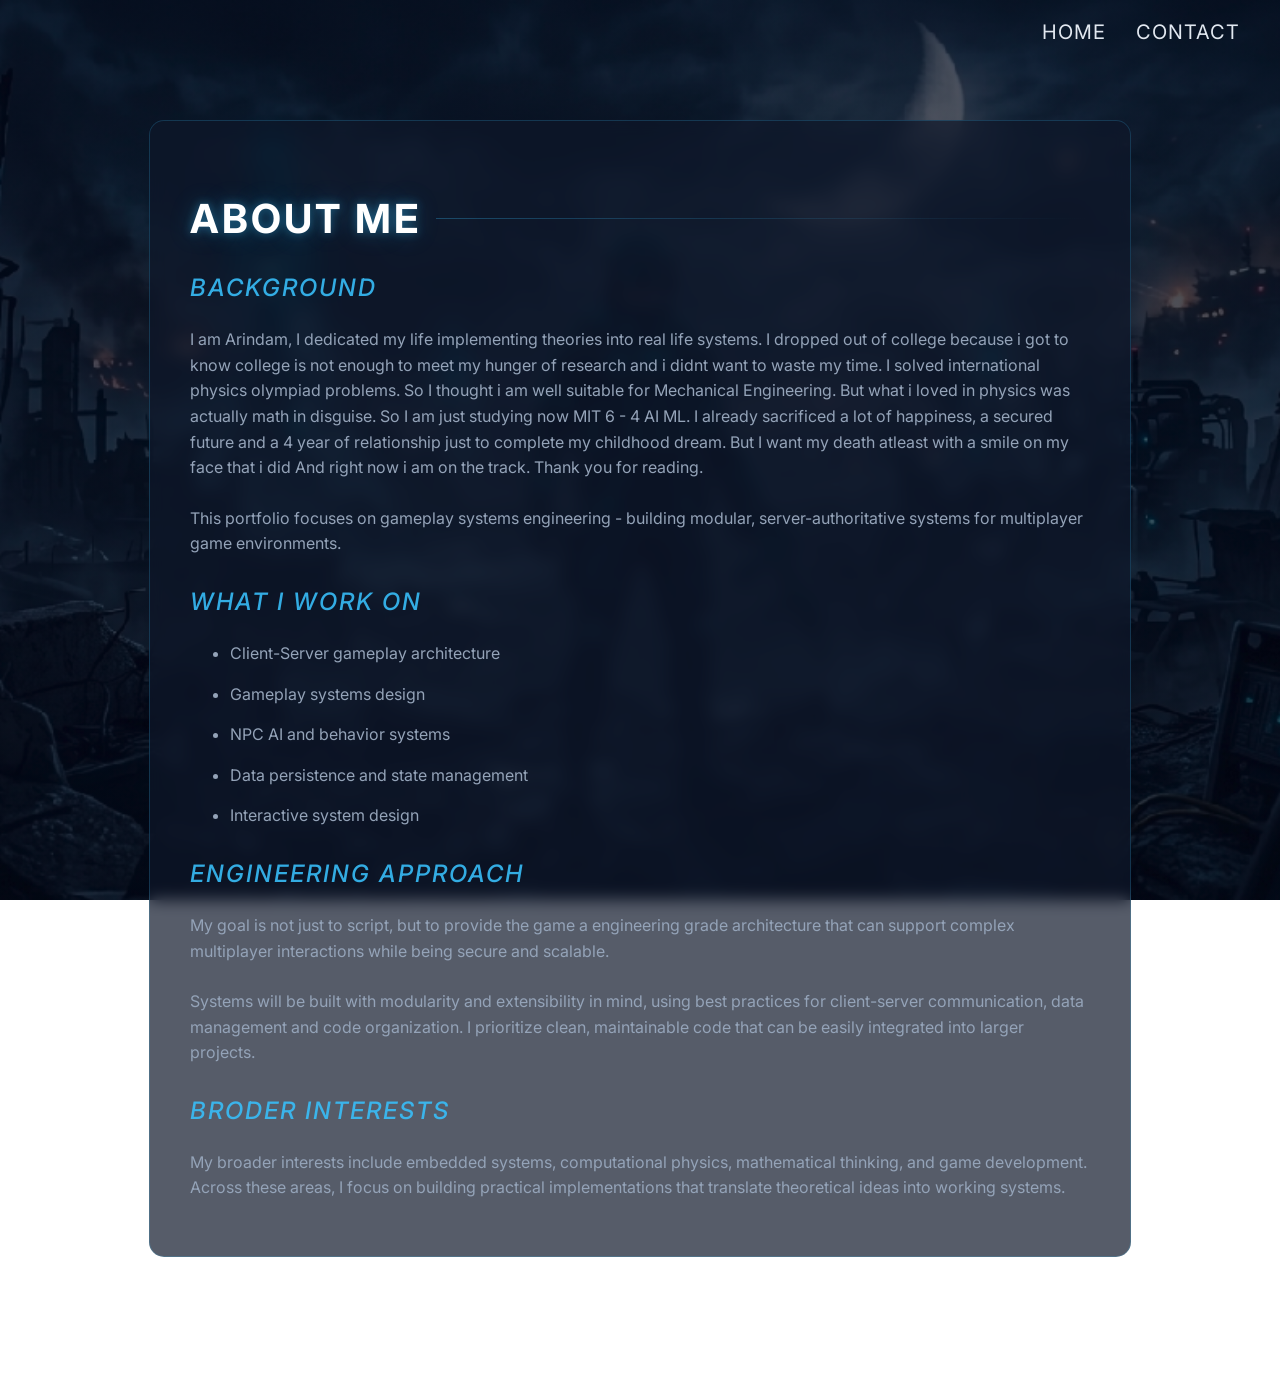
<file: about.html>
<!DOCTYPE html>
<html>
    <head>
        <title>About Me</title>
        <link rel="stylesheet" href="css/style.css">
        <link href="https://fonts.googleapis.com/css2?family=Inter:wght@400;600;700&display=swap" rel="stylesheet">
    </head>
    <body class="background body">
        <!--Adding Navigation Bar-->
        <nav class="navbar">
            
            <a href="index.html">HOME</a>
            <a href="contact.html">CONTACT</a>
        </nav>

        <section class="system-page">
            <h1 class="section-title">About Me</h1>
                <h2 class="h2">Background</h2>
                    <p class="p">
                        I am Arindam, I dedicated my life implementing theories into real life systems.
                        I dropped out of college because i got to know college is not enough to meet my hunger of research and i didnt want to waste my time.
                        I solved international physics olympiad problems. So I thought i am well suitable for Mechanical Engineering.
                        But what i loved in physics was actually math in disguise.
                        So I am just studying now MIT 6 - 4 AI ML.
                        I already sacrificed a lot of happiness, a secured future and a 4 year of relationship just to complete my childhood dream.
                        But I want my death atleast with a smile on my face that i did
                        And right now i am on the track. 
                        Thank you for reading.
                    </p>

                    <p class="p">
                        This portfolio focuses on gameplay systems engineering - building modular, 
                        server-authoritative systems for multiplayer game environments.
                    </p>
                <h2 class="h2">What I Work On</h2>
                    <ul class="p">
                        <li>Client-Server gameplay architecture</li>
                        <li>Gameplay systems design</li>
                        <li>NPC AI and behavior systems</li>
                        <li>Data persistence and state management</li>
                        <li>Interactive system design</li>
                    </ul>
                <h2 class="h2">Engineering Approach</h2>

                <p class="p">
                    My goal is not just to script, but to provide the game a engineering grade architecture that can support complex multiplayer interactions while being secure and scalable.
                </p>

                <p class="p">
                    Systems will be built with modularity and extensibility in mind, using best practices for client-server communication, data management and code organization. I prioritize clean, maintainable code that can be easily integrated into larger projects.
                </p>

                <h2 class="h2">Broder Interests</h2>
                    <p class="p">
                        My broader interests include embedded systems, computational physics, mathematical 
                        thinking, and game development. Across these areas, I focus on building practical 
                        implementations that translate theoretical ideas into working systems.
                    </p>
        </section>
    </body>
</html>
</file>
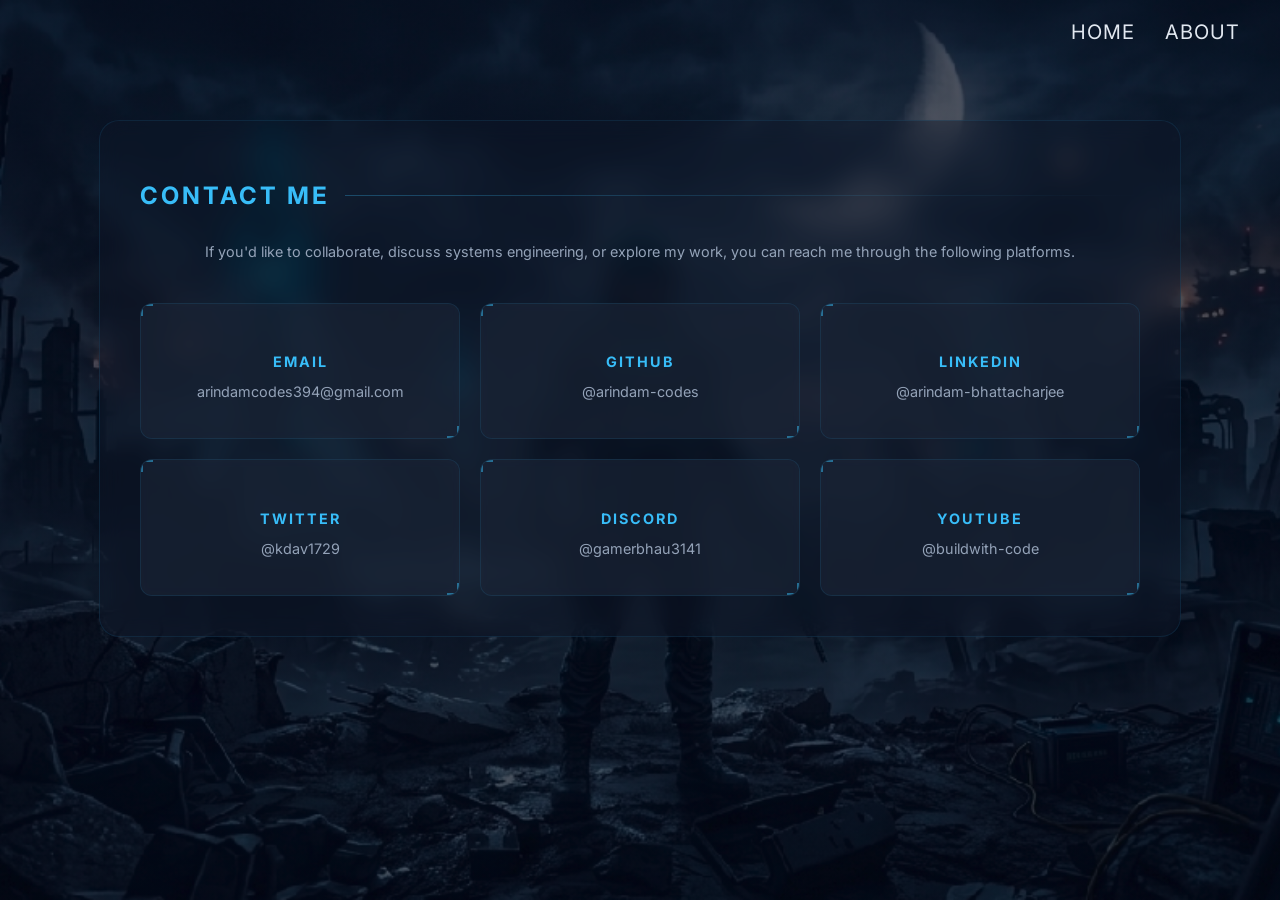
<file: contact.html>
<!DOCTYPE html>
<html>
    <head>
        <title>Contact</title>
        <link rel="stylesheet" href="css/style.css">
        <link href="https://fonts.googleapis.com/css2?family=Inter:wght@400;600;700&display=swap" rel="stylesheet">
    </head>

    <body class="background body">
        <!--Adding Navigation Bar-->
        <nav class="navbar">
            
            <a href="index.html">HOME</a>
            <a href="about.html">ABOUT</a>
        </nav>

        <section class="contact-page">
            <h1 class="section-title">Contact Me</h1>
                <p class="p">
                    If you'd like to collaborate, discuss systems engineering, or explore my work,
                    you can reach me through the following platforms.
                </p>

                <div class="contact-grid">
                    <a href="mailto:arindamcodes394@gmail.com" class="contact-card">
                        <h3>Email</h3>
                        <p class="p">arindamcodes394@gmail.com</p>
                    </a>
                    
                    <a href="https://github.com/arindam-codes" target="_blank" class="contact-card">
                        <h3>GitHub</h3>
                        <p class="p">@arindam-codes</p>
                    </a>

                    <a href="https://www.linkedin.com/in/arindam-bhattacharjee-39a811376" target="_blank" class="contact-card">
                        <h3>LinkedIn</h3>
                        <p class="p">@arindam-bhattacharjee</p>
                     </a>

                    <a href="https://x.com/kdav1729" target="_blank" class="contact-card">
                        <h3>Twitter</h3>
                        <p class="p">@kdav1729</p>
                    </a>
                    
                    <a href="https://discord.com/users/gamerbhau3141" target="_blank" class="contact-card">
                        <h3>Discord</h3>
                        <p class="p">@gamerbhau3141</p>
                    </a>

                    <a href="https://www.youtube.com/@buildwith-code" target="_blank" class="contact-card">
                        <h3>YouTube</h3>
                        <p class="p">@buildwith-code</p>
                    </a>
                </div>
        </section>
    </body>
</html>
</file>
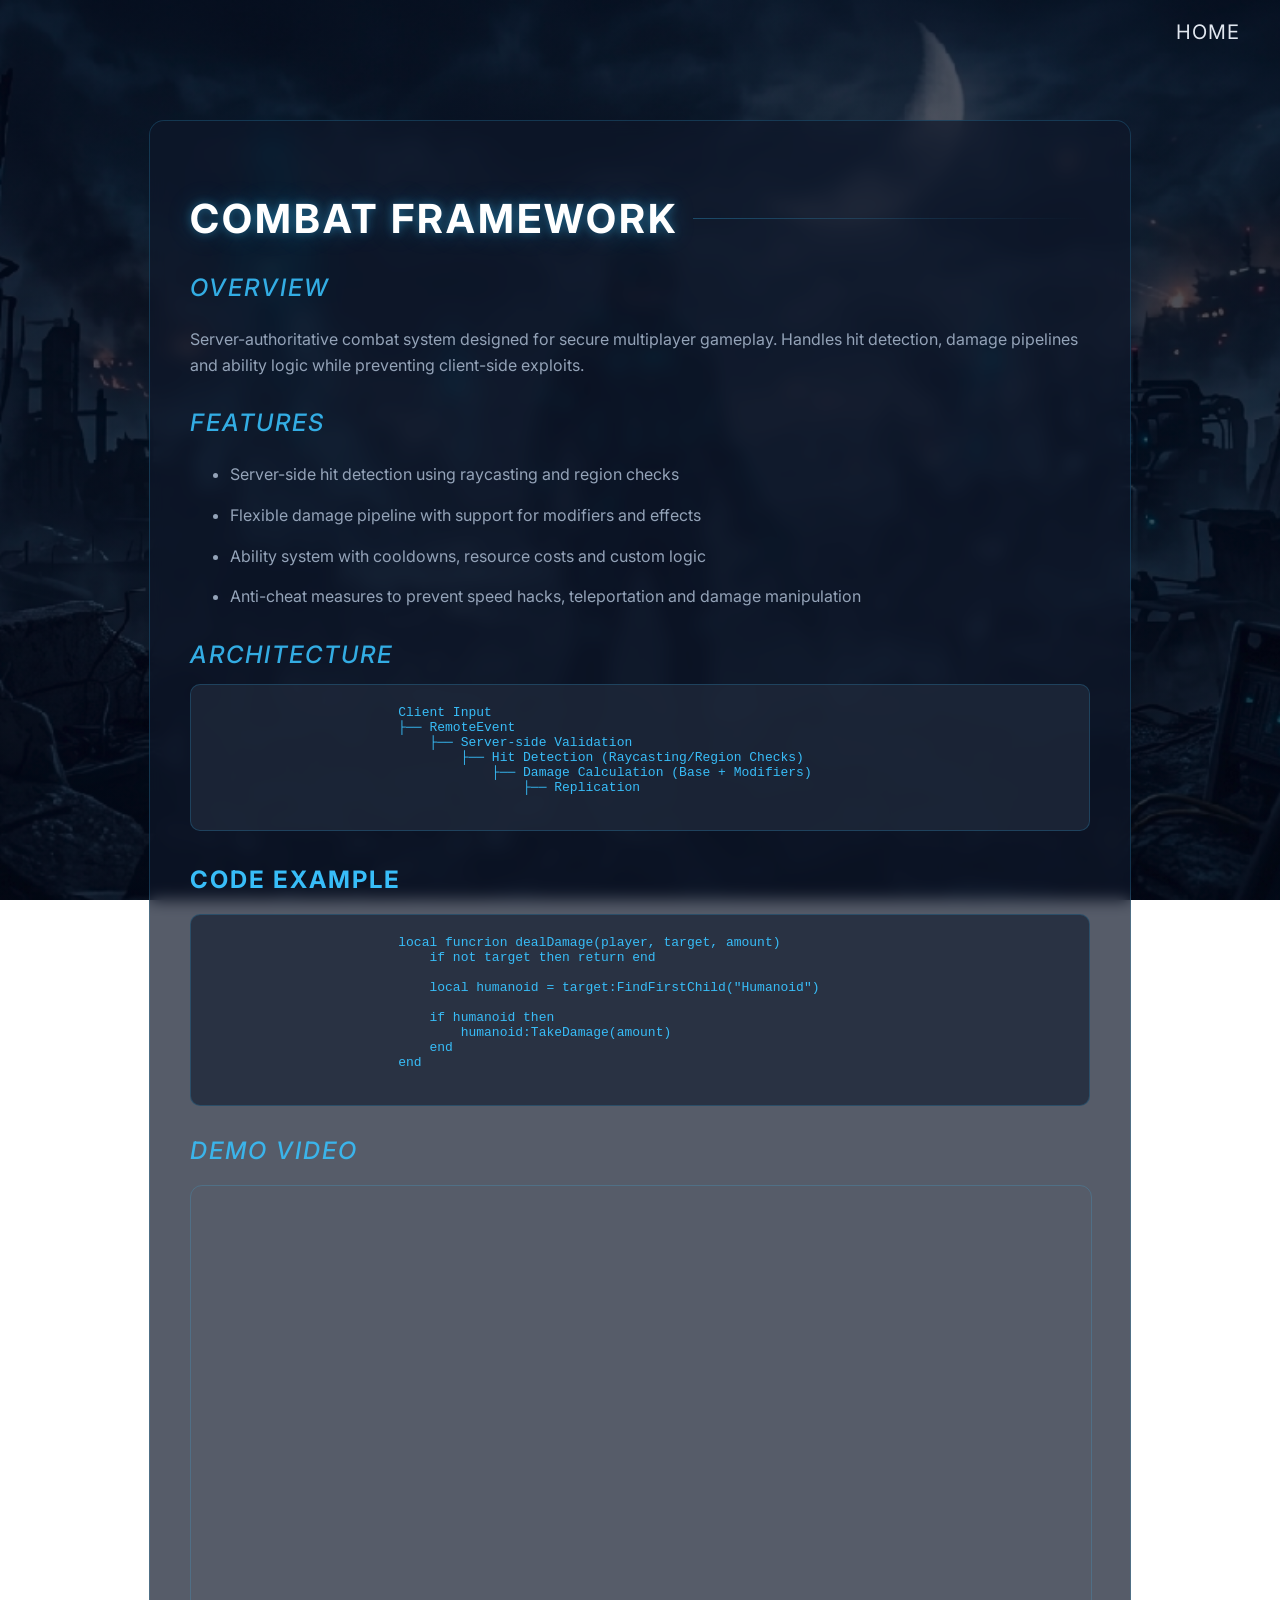
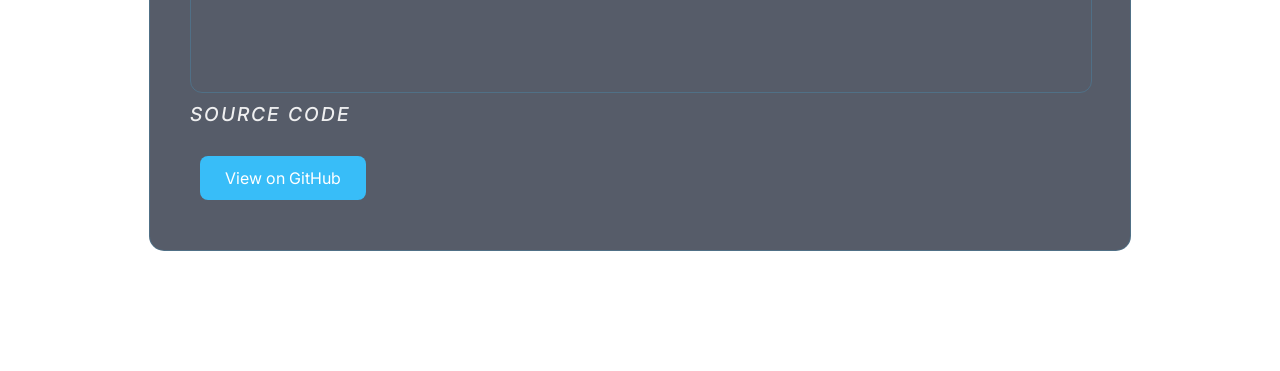
<file: games/project1.html>
<!DOCTYPE html>
<html>
    <head>
        <title>Combat Framework</title>
        <link rel="stylesheet" href="../css/style.css">
        <link href="https://fonts.googleapis.com/css2?family=Inter:wght@400;600;700&display=swap" rel="stylesheet">
    </head>
    <body class="background body">
        <!--Adding Navigation Bar-->
        <nav class="navbar">
            
            <a href="../index.html">HOME</a>
        </nav>

        <section class="system-page">
            <h1 class="section-title">Combat Framework</h1>
                <h2 class="h2">Overview</h2>
                    <p class="p">Server-authoritative combat system designed for secure multiplayer gameplay.
                                Handles hit detection, damage pipelines and ability logic while preventing
                                client-side exploits.
                    </p>
                <h2 class="h2">Features</h2>
                    <ul class="p">
                        <li>Server-side hit detection using raycasting and region checks</li>
                        <li>Flexible damage pipeline with support for modifiers and effects</li>
                        <li>Ability system with cooldowns, resource costs and custom logic</li>
                        <li>Anti-cheat measures to prevent speed hacks, teleportation and damage manipulation</li>
                    </ul>
                <h2 class="h2">Architecture</h2>
                    <pre class="code">
                        Client Input
                        ├── RemoteEvent
                            ├── Server-side Validation
                                ├── Hit Detection (Raycasting/Region Checks)
                                    ├── Damage Calculation (Base + Modifiers)
                                        ├── Replication
                    </pre>
                <h2 class="p">Code Example</h2> 
                    <pre class="code">
                        local funcrion dealDamage(player, target, amount)
                            if not target then return end
                            
                            local humanoid = target:FindFirstChild("Humanoid")
                            
                            if humanoid then
                                humanoid:TakeDamage(amount)
                            end
                        end
                    </pre>
                <h2 class="h2">Demo Video</h2>
                    <div class="video-container">
                        <iframe src="https://www.youtube.com/embed/lOKIpkXU87U" title="Live Demo"frameborder="0" allowfullscreen></iframe>
                    </div>
                <h3 class="h2">Source Code</h3>
                    <a class="a" href="https://github.com/arindam-codes" target="_blank">View on GitHub</a>
        </section>
    </body>
</html>
</file>
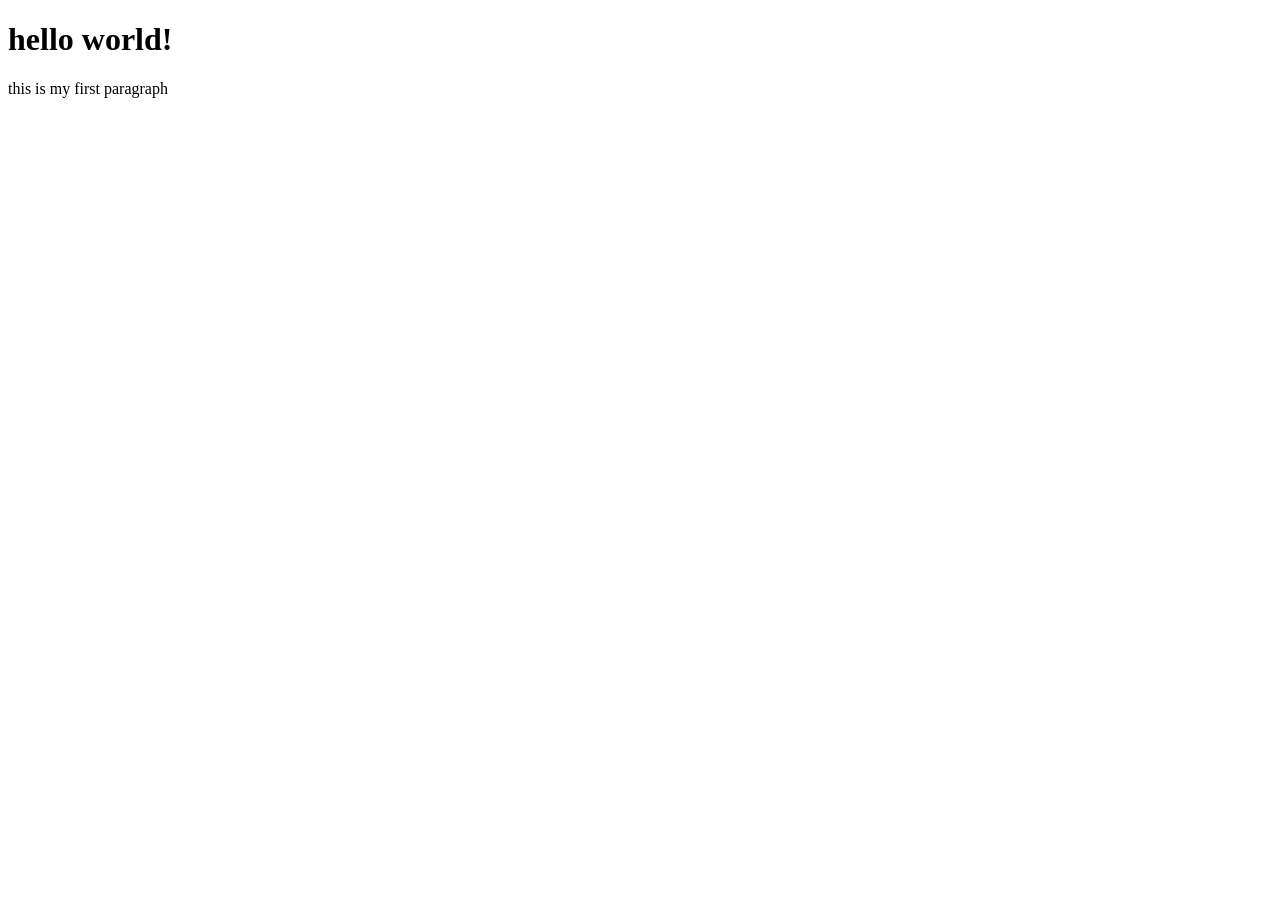
<file: practicing_htmlcss/first.html>
<!--this is a html comment-->
<!DOCTYPE html>
<html>
    <head>
        <title>my first html page</title>
    </head>
    <body>
        <h1>hello world!</h1>
        <p>this is my first paragraph</p>
    </body>
</html>
</file>
<file: css/style.css>
:root {
    --bg: #020617;
    --card-bg: rgba(30, 41, 59, 0.5);
    --accent: #38bdf8;
    --text-dim: #94a3b8;
}

body
{
    margin: 0;
    padding: 0;
    background: radial-gradient(circle at top right, #1e293b, #020617);
    font-family: "Inter", sans-serif;

    background-image: 
        linear-gradient(rgba(2, 6, 23, 0.7), rgba(2, 6, 23, 0.7)),
        url('../assets/warfare-background.png');

    background-size: cover;
    background-position: center;
    background-repeat: no-repeat;

    background-attachment: fixed;
}

.hero
{
    display: flex;
    justify-content: space-between;
    align-items: flex-start;
    gap: 40px;

    padding: 20px 40px 40px 40px;
    
}


.hero-left
{
    max-width: 700px;
    margin-top: 120px;
    margin-bottom: 250px;
    
}



.h1
{
    color: #ffffff;
    text-align: left;
    font-size: 72px;
    font-weight: 800;
   
    text-transform: uppercase;
    letter-spacing: 4px;
    margin-top: 0;
  
    position: relative; 
    z-index: 2;
    text-shadow: 0 0 10px rgba(56, 189, 248, 0.4), 0 0 25px rgba(56, 189, 248, 0.3);
    white-space: nowrap;
}

.hero-right
{   
    width: 300px;
    display: flex;
    justify-content: flex-start;
}

.system-panel
{   
    
    width: 260px;
    margin-top: 70px;
    padding: 25px;

    background: rgba(15, 23, 42, 0.7);
    backdrop-filter: blur(10px);

    border: 1px solid rgba(56,189,248,0.2);
    border-radius: 12px;
}

.system-panel a
{
    color: var(--text-dim);
    text-decoration: none;
    display: block;
    padding: 8px 0;
    transition: 0.2s ease;
}

.system-panel a:hover
{
    color: var(--accent);
}

.system-panel h3
{
    color: var(--accent);
    margin-bottom: 15px;
}

.system-panel ul
{
    list-style: none;
    padding: 0;
}

.system-panel li
{
    padding: 8px 0;
    color: var(--text-dim);
}

.system-panel li:hover
{
    transform: translateX(4px);
}

.p
{
    color: #94a3b8;
    font-size: 0.9rem;
    margin: 25px 0;
    line-height: 1.6;
    position: relative;
    z-index: 2;
}

.h2

{
    color: #ffffff;
    font-size: 1.2rem;
    font-weight: 500;
    text-transform: uppercase;
    letter-spacing: 2px;
    opacity: 0.9;
    position: relative;
    z-index: 2;
    margin-top: 5px;
    font-style: italic;
    
}

.system-panel
{
    background: rgba(15,23,42,0.8);
    border: 1px solid rgba(56,189,248,0.2);
    padding: 25px;
    border-radius: 10px;
    width: 260px;
}

.system-panel ul
{
    list-style: none;
    padding: 0;
}

.system-panel li
{
    padding: 8px 0;
    color: var(--text-dim);
}

.a
{
    color: white;
    background-color: #38bdf8;
    padding: 12px 25px;
    text-decoration: none;
    border-radius: 8px;
    margin: 10px;
    display: inline-block;
}
.a:hover
{   
    background-color: #0ea5e9;
    text-decoration: underline;
}

/* Navigation Bar */

.navbar
{
    color: #e2e8f0;
    background-color: transparent;
    position: fixed;
    top: 0;
    right: 0;
    left: 0;
    display: flex;
    justify-content: flex-end;
    gap: 30px;
    padding: 20px 40px;
    font-size: 20px;
    letter-spacing: 1px;
}

.navbar a{
    color: #e2e8f0;
    text-decoration: none;
    border-bottom: 2px solid transparent;
    transition: all 0.3s ease;
}

.navbar a:hover
{
    color: #38bdf8;
    border-bottom: 2px solid #38bdf8;
}

/* Card UI */
.card
{   
    text-decoration: none;
    color: inherit;
    background: linear-gradient(135deg, rgba(30, 41, 59, 0.7) 0%, rgba(15, 23, 42, 0.9) 100%);
    background-image: 
        linear-gradient(rgba(56, 189, 248, 0.03) 1px, transparent 1px),
        linear-gradient(90deg, rgba(56, 189, 248, 0.03) 1px, transparent 1px);
    background-size: 15px 15px;
    backdrop-filter: blur(12px);
    border-radius: 16px;
    padding: 20px;
    position: relative;
    border: 1px solid rgba(56, 189, 248, 0.2);
    display: flex;
    flex-direction: column;
    align-items: center;
    transition: all 0.4s ease;
    overflow: hidden;
    cursor: pointer;
}

.card::after
{
    content: "";
    position: absolute;
    bottom: 0;
    left: 0;
    width: 100%;
    height: 2px;

    background: var(--accent);
    opacity: 0.25;
}

.status-indicator 
{
    position: absolute;
    top: 15px;
    left: 15px;
    width: 20px;
    height: 20px;
    display: flex;
    align-items: center;
    justify-content: center;
    z-index: 10;
}

.status-dot 
{
    width: 8px;
    height: 8px;
    background-color: var(--accent);
    border-radius: 50%;
    box-shadow: 0 0 10px var(--accent), 0 0 20px var(--accent);
    position: relative;
    z-index: 2;
}

.status-ring 
{
    position: absolute;
    width: 100%;
    height: 100%;
    border: 1px solid var(--accent);
    border-radius: 50%;
    animation: pulse-ring 2s infinite ease-out;
    opacity: 0;
}

@keyframes pulse-ring {
    0% {
        transform: scale(0.5);
        opacity: 0.8;
    }
    100% {
        transform: scale(1.5);
        opacity: 0;
    }
}

.card:hover {
    transform: translateY(-10px) scale(1.02);
    border-color: var(--accent);
    background: linear-gradient(135deg, rgba(56, 189, 248, 0.1) 0%, rgba(15, 23, 42, 0.95) 100%);
    box-shadow: 0 0 30px rgba(56, 189, 248, 0.2);
}

.card-grid {
    display: grid;
    grid-template-columns: repeat(auto-fill, minmax(260px, 1fr));
    gap: 25px;
    padding: 20px;
}

.card-image
{
    width: 100%;
    height: 140px;
    object-fit: contain;
    filter: drop-shadow(0 0 8px rgba(56,189,248,0.3));
    margin-bottom: 15px;
}

.card-title
{
    font-size: 1.1rem;
    color: #ffffff;
    text-transform: uppercase;
    letter-spacing: 2px;
    margin: 10px 0;
    font-weight: 700;
    text-shadow: 0 0 10px rgba(56, 189, 248, 0.5);
}

.card-description
{
    font-size: 0.75rem;
    color: var(--text-dim);
    line-height: 1.4;
    border-top: 1px solid rgba(56, 189, 248, 0.1);
    padding-top: 10px;
    width: 100%;
}

.section-title
{
    color: var(--accent);
    font-size: 1.5rem;
    text-transform: uppercase;
    letter-spacing: 3px;
    margin-bottom: 30px;

    display: flex;
    align-items: center;
    gap: 15px;
}

.section-title::after
{
    content: '';
    flex-grow: 1;
    height: 1px;

    background: linear-gradient(
        90deg,
        var(--accent),
        transparent
    );

    opacity: 0.3;
}

/* Game Section */

.games-section
{
    max-width: 1400px;
    margin: 40px auto;
    padding: 20px;
}

/* System Section */
.system-section
{
    max-width: 1400px;
    margin: 40px auto;
    padding: 20px;
}




.layout
{
    display: flex;
}



.main-wrapper
{
    
    
    gap: 40px;


    transition: 0.3s ease;
    
    margin-right: 20px;
    padding: 40px;
    background: rgba(15, 23, 42, 0.4); 
    backdrop-filter: blur(8px); 
    border-radius: 20px;
    border: 1px solid rgba(56, 189, 248, 0.05);
}


.system-page
{
    max-width: 900px;
    backdrop-filter: blur(8px); 
    margin: 120px auto;
    background: rgba(15, 23, 42, 0.7); 
    padding: 40px;
    border-radius: 15px;
    border: 1px solid rgba(56, 189, 248, 0.2);
}

.system-page h1
{
    color: #ffffff;
    font-size: 2.5rem;
    text-transform: uppercase;
    letter-spacing: 3px;
    margin-bottom: 20px;
    text-shadow: 0 0 10px rgba(56, 189, 248, 0.4), 0 0 25px rgba(56, 189, 248, 0.3);
}

.system-page h2
{
    color: var(--accent);
    font-size: 1.5rem;
    text-transform: uppercase;
    letter-spacing: 2px;
    margin-top: 30px;
    margin-bottom: 15px;
}

.system-page p,
.system-page li
{
    color: var(--text-dim);
    font-size: 1rem;
    line-height: 1.6;
    margin-bottom: 15px;
}

pre
{
    background: rgba(30, 41, 59, 0.8);
    color: #38bdf8;
    padding: 20px;
    border-radius: 10px;
    border: 1px solid rgba(56, 189, 248, 0.2);
    overflow-x: auto;
}

.video-container
{
    position: relative;
    width: 100%;
    max-width: 900px;
    aspect-ratio: 16 / 9;
    margin-top: 20px;
}

.video-container iframe
{
    width: 100%;
    height: 100%;
    
    border: 1px solid rgba(56,189,248,0.2);
    border-radius: 12px;
}

.contact-page
{
    max-width: 1000px;
    margin: 120px auto;
    padding: 40px;
    background: rgba(15, 23, 42, 0.4);
    backdrop-filter: blur(12px);
    border-radius: 20px;
    border: 1px solid rgba(56, 189, 248, 0.1);
    text-align: center;
}

.contact-grid
{
    display: grid;
    grid-template-columns: repeat(auto-fit, minmax(280px, 1fr));
    gap: 20px;
    margin-top: 40px;
}

.contact-card
{
    background: rgba(30, 41, 59, 0.5);
    border: 1px solid rgba(56, 189, 248, 0.1);
    padding: 35px 20px;
    border-radius: 12px;
    transition: all 0.3s cubic-bezier(0.4, 0, 0.2, 1);
    display: flex;
    flex-direction: column;
    align-items: center;
    justify-content: center;
    position: relative;
    overflow: hidden;
    backdrop-filter: blur(4px);
    cursor: pointer;
    text-decoration: none;
}

.contact-card:hover
{
    transform: translateY(-5px);
    border-color: var(--accent);
    background: rgba(56, 189, 248, 0.05);
    box-shadow: 0 10px 30px rgba(2, 6, 23, 0.5), 0 0 15px rgba(56, 189, 248, 0.2);
}

.contact-card h3
{
    color: var(--accent);
    font-size: 0.9rem;
    text-transform: uppercase;
    letter-spacing: 2px;
    margin-bottom: 10px;
    transition: color 0.3s ease;
}

.contact-card:hover h3
{
    color: var(--accent);
    text-shadow: 0 0 8px var(--accent);
}

.contact-card .p
{   
    color: var(--text-dim);
    margin: 0;
    word-break: break-all;
    transition: color 0.3s ease;
}

.contact-card:hover .p
{
    color: #ffffff;
}

.contact-card a
{
    color: #ffffff;
    text-decoration: none;
    font-weight: 600;
    transition: 0.3s;
    z-index: 2;
}

.contact-card a:hover
{
    color: var(--accent);
    text-shadow: 0 0 8px var(--accent);
}

.contact-card::before,
.contact-card::after {
    content: '';
    position: absolute;
    width: 10px;
    height: 10px;
    opacity: 0.5;
    transition: all 0.3s ease;
    pointer-events: none; 
}

.contact-card::before {
    top: 0;
    left: 0;
    border-top: 2px solid var(--accent);
    border-left: 2px solid var(--accent);
}

.contact-card::after {
    bottom: 0;
    right: 0;
    border-bottom: 2px solid var(--accent);
    border-right: 2px solid var(--accent);
}

.contact-card:hover::before,
.contact-card:hover::after {
    width: 18px;
    height: 18px;
    opacity: 1;
    box-shadow: 0 0 10px var(--accent);
}
</file>
